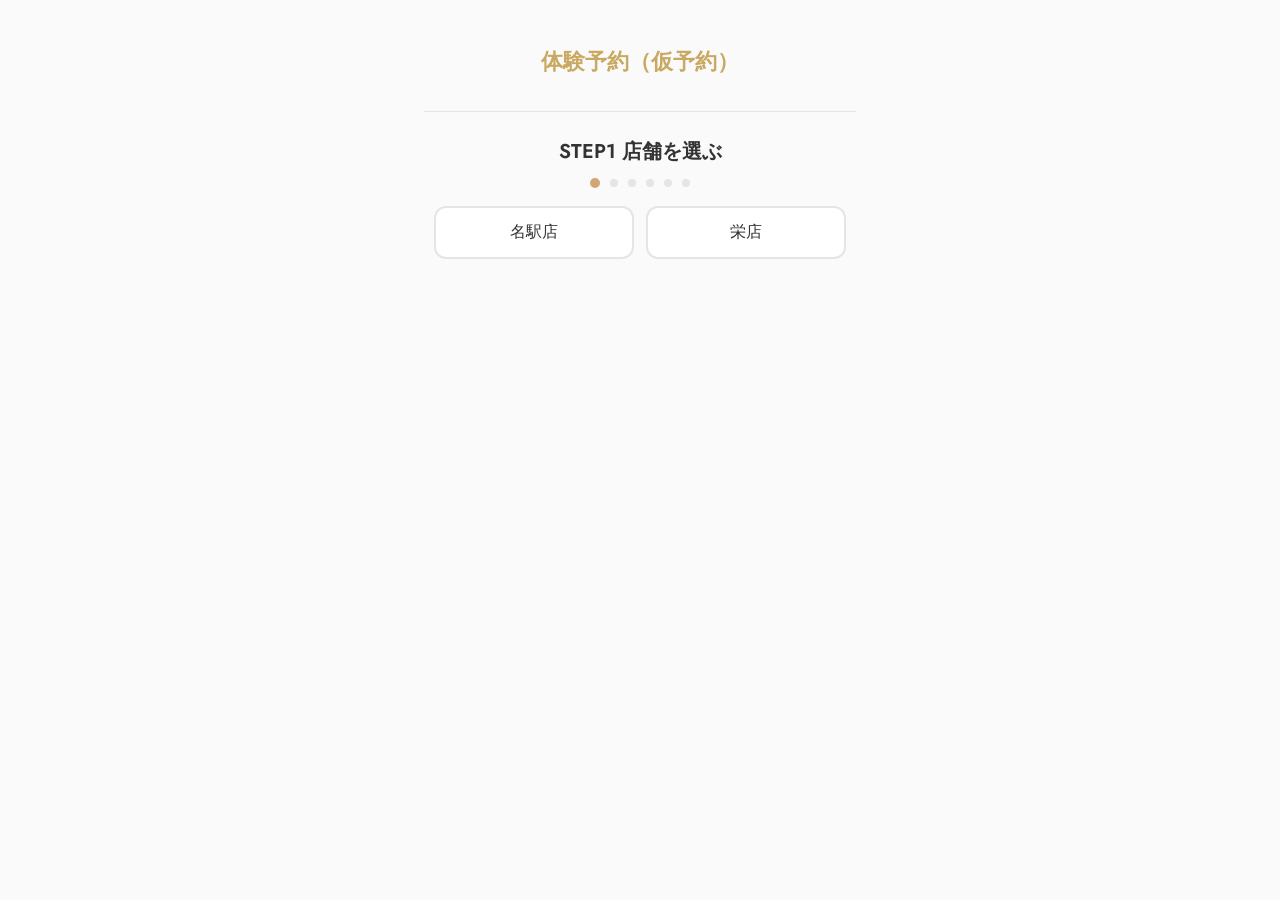
<file: index.html>
<!DOCTYPE html>
<html lang="ja">
<head>
  <meta charset="UTF-8">
  <meta name="viewport" content="width=device-width, initial-scale=1">
  <title>体験予約（仮）｜岩盤ホットヨガスタジオ ソラ</title>
  <link rel="preconnect" href="https://fonts.googleapis.com">
  <link rel="preconnect" href="https://fonts.gstatic.com" crossorigin>
  <link href="https://fonts.googleapis.com/css2?family=Jost:wght@400;500;600;700&family=Zen+Maru+Gothic:wght@500&display=swap" rel="stylesheet">
  <link rel="stylesheet" href="reservation-demo.css">
</head>
<body class="rv-body">
  <div class="rv-wrap">
    <header class="rv-header">
      <h1 class="rv-header-title">体験予約（仮予約）</h1>
    </header>

    <main class="rv-main">
      <!-- STEP1 店舗選択 -->
      <section class="rv-step is-current" data-step="1" id="rv-step-1">
        <h2 class="rv-step-title">STEP1 店舗を選ぶ</h2>
        <div class="rv-options rv-store-options" id="rv-store-options" role="group" aria-label="店舗選択">
          <!-- JSで挿入: 名駅店 / 栄店 -->
        </div>
      </section>

      <!-- STEP2 日付選択（直近14日） -->
      <section class="rv-step" data-step="2" id="rv-step-2">
        <h2 class="rv-step-title">STEP2 日付を選ぶ</h2>
        <p class="rv-step-sub rv-step-sub--muted">今日から2週間以内の来店希望日をお選びください</p>
        <div class="rv-options rv-date-options rv-day-options" id="rv-date-options" role="group" aria-label="日付選択">
          <!-- JSで挿入 -->
        </div>
        <div class="rv-step-actions">
          <button type="button" class="rv-btn rv-btn-back" id="rv-back-2">戻る</button>
          <button type="button" class="rv-btn rv-btn-next" id="rv-next-2" disabled>次へ</button>
        </div>
      </section>

      <!-- STEP3 レッスン選択 -->
      <section class="rv-step" data-step="3" id="rv-step-3">
        <h2 class="rv-step-title">STEP3 レッスンを選ぶ</h2>
        <p class="rv-step-sub" id="rv-lesson-step-sub"></p>
        <div class="rv-lesson-list" id="rv-lesson-list" role="group" aria-label="レッスン選択">
          <!-- JSで挿入 -->
        </div>
        <div class="rv-step-actions">
          <button type="button" class="rv-btn rv-btn-back" id="rv-back-3">戻る</button>
          <button type="button" class="rv-btn rv-btn-next" id="rv-next-3" disabled>次へ</button>
        </div>
      </section>

      <!-- STEP4 名前 -->
      <section class="rv-step" data-step="4" id="rv-step-4">
        <h2 class="rv-step-title">STEP4 お名前</h2>
        <form class="rv-form" id="rv-form-name">
          <label class="rv-label" for="rv-input-name">お名前（必須）</label>
          <input type="text" class="rv-input" id="rv-input-name" name="name" placeholder="山田 花子" required autocomplete="name">
        </form>
        <div class="rv-step-actions">
          <button type="button" class="rv-btn rv-btn-back" id="rv-back-4">戻る</button>
          <button type="button" class="rv-btn rv-btn-next" id="rv-next-4">次へ</button>
        </div>
      </section>

      <!-- STEP5 電話番号 -->
      <section class="rv-step" data-step="5" id="rv-step-5">
        <h2 class="rv-step-title">STEP5 電話番号</h2>
        <form class="rv-form" id="rv-form-tel">
          <label class="rv-label" for="rv-input-tel">電話番号（必須）</label>
          <input type="tel" class="rv-input" id="rv-input-tel" name="tel" placeholder="090-1234-5678" required autocomplete="tel">
        </form>
        <div class="rv-step-actions">
          <button type="button" class="rv-btn rv-btn-back" id="rv-back-5">戻る</button>
          <button type="button" class="rv-btn rv-btn-primary" id="rv-submit">次へ</button>
        </div>
      </section>

      <!-- STEP6 LINE送信前の最終確認 -->
      <section class="rv-step" data-step="6" id="rv-step-6">
        <h2 class="rv-step-title">まだ仮予約は完了していません</h2>
        <div class="rv-complete-message">
          <p>
            LINEボタンを押すと、ご予約内容が<br>
            チャットに自動入力されます。
          </p>
          <p>
            内容をご確認のうえ、<br>
            送信してください。
          </p>
          <p class="rv-note">※まだ予約は完了していません</p>
          <p>スタッフがご予約内容を確認のうえ、空き状況を確認後、予約確定のご連絡をいたします。</p>
        </div>
        <div class="rv-summary" id="rv-summary"></div>
        <div class="rv-step-actions rv-step-actions--column">
          <p class="rv-line-send-hint">LINEを開いたらそのまま送信</p>
          <a href="#" class="rv-btn rv-btn-line" id="rv-line-link" target="_blank" rel="noopener noreferrer">LINEで仮予約を完了する</a>
          <button type="button" class="rv-btn rv-btn-back" id="rv-reset-demo">最初からやり直す</button>
        </div>
      </section>
    </main>
  </div>

  <script src="reservation-data.js?v=20260330c"></script>
  <script src="reservation-demo.js?v=20260330c"></script>
</body>
</html>
</file>
<file: reservation-demo.css>
/**
 * 予約デモ PoC 用スタイル（rv- プレフィックスのみ・既存クラスは一切上書きしない）
 * 既存LPのトーンに合わせた変数を当ファイル内で定義
 */
:root {
  --rv-color-primary: #d4a574;
  --rv-color-primary-dark: #b88752;
  --rv-color-gold: #c9a961;
  --rv-color-text: #333;
  --rv-color-text-muted: #666;
  --rv-color-bg: #fff;
  --rv-color-border: #e5e5e5;
  --rv-color-text-inverse: #fff;
  --rv-font-en: 'Jost', sans-serif;
  --rv-font-hand: 'Zen Maru Gothic', sans-serif;
}

.rv-body {
  margin: 0;
  font-family: "Helvetica Neue", Arial, "Hiragino Kaku Gothic ProN", "Hiragino Sans", Meiryo, sans-serif;
  color: var(--rv-color-text);
  background-color: #fafafa;
  line-height: 1.6;
}

.rv-wrap {
  max-width: 480px;
  margin: 0 auto;
  min-height: 100vh;
  display: flex;
  flex-direction: column;
  padding: 16px;
  box-sizing: border-box;
}

.rv-header {
  padding: 20px 0 24px;
  border-bottom: 1px solid var(--rv-color-border);
  margin-bottom: 24px;
  text-align: center;
}

.rv-header-title {
  margin: 0 0 8px;
  font-size: 20px;
  font-weight: 600;
  font-family: var(--rv-font-en);
  color: var(--rv-color-gold);
}

.rv-header-lead {
  margin: 0;
  font-size: 13px;
  color: var(--rv-color-text-muted);
}

.rv-main {
  flex: 1;
}

/* ステップ：表示は .is-current のときのみ */
.rv-step {
  display: none;
  padding: 0 0 32px;
}

.rv-step.is-current {
  display: block;
}

.rv-step-title {
  margin: 0 0 10px;
  font-size: 18px;
  font-weight: 600;
  font-family: var(--rv-font-en);
  color: var(--rv-color-text);
  text-align: center;
}

.rv-progress {
  display: flex;
  justify-content: center;
  align-items: center;
  gap: 10px;
  margin: 0 0 18px;
}

.rv-dot {
  width: 8px;
  height: 8px;
  border-radius: 50%;
  background: var(--rv-color-border);
  flex-shrink: 0;
}

.rv-dot.is-active {
  width: 10px;
  height: 10px;
  background: var(--rv-color-primary);
}

.rv-step-sub {
  margin: 0 0 12px;
  font-size: 14px;
  color: var(--rv-color-text-muted);
  text-align: center;
}

.rv-step-sub--muted {
  margin-top: -8px;
  margin-bottom: 16px;
  font-size: 13px;
}

/* 選択肢エリア（店舗・曜日） */
.rv-options {
  display: flex;
  flex-wrap: wrap;
  gap: 12px;
  margin-bottom: 24px;
  justify-content: center;
}

.rv-day-options {
  display: flex;
  flex-wrap: wrap;
  justify-content: center;
  gap: 8px;
}

.rv-date-options {
  margin-left: auto;
  margin-right: auto;
}

.rv-option-btn--date {
  width: auto;
  min-width: 6.5em;
  max-width: none;
  flex: 0 0 auto;
  padding: 12px 14px;
  font-size: 15px;
}

.rv-option-btn {
  display: block;
  width: 100%;
  max-width: 220px;
  padding: 14px 20px;
  font-size: 16px;
  font-weight: 500;
  color: var(--rv-color-text);
  background: var(--rv-color-bg);
  border: 2px solid var(--rv-color-border);
  border-radius: 12px;
  cursor: pointer;
  transition: border-color 0.2s, background 0.2s;
  box-sizing: border-box;
  text-align: center;
}

.rv-option-btn:hover {
  border-color: var(--rv-color-primary);
  background: #fefaf6;
}

.rv-option-btn.is-selected {
  border-color: var(--rv-color-primary);
  background: #fefaf6;
  color: var(--rv-color-primary-dark);
}

.rv-option-btn.is-disabled {
  opacity: 0.4;
  cursor: not-allowed;
}

.rv-option-btn.is-disabled:hover {
  border-color: var(--rv-color-border);
  background: var(--rv-color-bg);
}

/* レッスン一覧 */
.rv-lesson-list {
  display: flex;
  flex-direction: column;
  gap: 10px;
  margin-bottom: 24px;
}

.rv-lesson-btn {
  display: block;
  width: 100%;
  padding: 14px 16px;
  font-size: 15px;
  text-align: left;
  color: var(--rv-color-text);
  background: var(--rv-color-bg);
  border: 2px solid var(--rv-color-border);
  border-radius: 12px;
  cursor: pointer;
  transition: border-color 0.2s, background 0.2s;
  box-sizing: border-box;
}

.rv-lesson-btn:hover {
  border-color: var(--rv-color-primary);
  background: #fefaf6;
}

.rv-lesson-btn.is-selected {
  border-color: var(--rv-color-primary);
  background: #fefaf6;
  color: var(--rv-color-primary-dark);
}

.rv-lesson-btn .rv-lesson-time {
  display: inline-block;
  min-width: 4em;
  font-weight: 600;
  margin-right: 8px;
}

/* フォーム */
.rv-form {
  margin-bottom: 24px;
}

.rv-label {
  display: block;
  margin-bottom: 6px;
  font-size: 14px;
  font-weight: 500;
  color: var(--rv-color-text);
}

.rv-input {
  width: 100%;
  padding: 12px 14px;
  font-size: 16px;
  border: 1px solid var(--rv-color-border);
  border-radius: 8px;
  box-sizing: border-box;
}

.rv-input::placeholder {
  color: #aaa;
}

.rv-input:focus {
  outline: none;
  border-color: var(--rv-color-primary);
}

/* ボタン */
.rv-step-actions {
  display: flex;
  gap: 12px;
  flex-wrap: wrap;
  margin-top: 8px;
  justify-content: center;
}

.rv-step-actions--column {
  flex-direction: column;
  align-items: center;
}

.rv-btn {
  display: inline-flex;
  align-items: center;
  justify-content: center;
  min-height: 54px;
  padding: 0 40px;
  font-size: 18px;
  font-weight: 400;
  letter-spacing: 0.15em;
  line-height: 1;
  text-align: center;
  text-decoration: none;
  border-radius: 100px;
  cursor: pointer;
  transition: transform 0.3s ease, box-shadow 0.3s ease, filter 0.3s ease, background-color 0.3s ease, border-color 0.3s ease, color 0.3s ease;
  -webkit-tap-highlight-color: transparent;
  box-sizing: border-box;
  font-family: inherit;
  white-space: nowrap;
}

.rv-btn:active:not(:disabled) {
  transform: scale(0.98);
  box-shadow: none;
}

.rv-btn:disabled {
  opacity: 0.5;
  cursor: not-allowed;
}

.rv-btn-back {
  background: var(--rv-color-bg);
  color: var(--rv-color-primary);
  border: 1px solid var(--rv-color-primary);
}

.rv-btn-back:hover:not(:disabled) {
  background-color: var(--rv-color-primary);
  color: var(--rv-color-text-inverse);
  transform: translateY(-2px);
  box-shadow: 0 10px 25px rgba(212, 165, 116, 0.2);
}

.rv-btn-back:active:not(:disabled) {
  transform: scale(0.98);
}

.rv-btn-next,
.rv-btn-primary {
  border: 1px solid var(--rv-color-primary);
  background-color: var(--rv-color-primary);
  color: var(--rv-color-text-inverse);
  font-weight: 600;
  letter-spacing: 0.08em;
}

.rv-btn-next:hover:not(:disabled),
.rv-btn-primary:hover:not(:disabled) {
  filter: brightness(1.05);
  transform: translateY(-2px);
  box-shadow: 0 10px 25px rgba(212, 165, 116, 0.25);
}

.rv-btn-next:active:not(:disabled),
.rv-btn-primary:active:not(:disabled) {
  transform: scale(0.98);
}

.rv-line-cta {
  text-align: center;
  font-size: 14px;
  font-weight: 600;
  margin: 16px 0 8px;
  color: #333;
}

.rv-line-send-hint {
  margin: 0 0 10px;
  font-size: 14px;
  font-weight: 700;
  color: var(--rv-color-primary-dark);
  text-align: center;
}

.rv-btn-line {
  display: flex !important;
  flex-direction: column;
  align-items: center;
  justify-content: center;
  width: 100%;
  max-width: 376px;
  min-height: 80px;
  padding: 15px 52px !important;
  margin: 0 auto;
  font-size: 21px;
  font-weight: bold;
  letter-spacing: 0.05em;
  line-height: 1.2;
  white-space: normal;
  text-align: center;
  color: #fff !important;
  text-decoration: none !important;
  border: none;
  border-radius: 100px;
  border-bottom: 5px solid #007700;
  background: linear-gradient(180deg, #00c300 0%, #009900 100%);
  box-shadow: 0 8px 20px rgba(0, 0, 0, 0.3);
}

.rv-btn-line:hover {
  filter: brightness(1.05);
  box-shadow: 0 10px 25px rgba(0, 0, 0, 0.25);
}

.rv-btn-line:active:not(:disabled) {
  transform: scale(0.98);
  filter: brightness(0.98);
}

@media (min-width: 769px) {
  .rv-btn-line {
    max-width: 450px;
    padding: 12px 40px !important;
    font-size: 18px;
    min-height: 72px;
  }
}

/* STEP6 説明（LINE送信前） */
.rv-complete-message {
  margin-bottom: 20px;
  padding: 16px;
  background: #f5f5f5;
  border-radius: 12px;
  font-size: 14px;
  color: var(--rv-color-text);
  line-height: 1.7;
  text-align: center;
}

.rv-complete-message p {
  line-height: 1.8;
  text-align: center;
  max-width: 320px;
  margin: 0 auto 14px;
}

.rv-complete-message p:last-child {
  margin-bottom: 0;
}

.rv-complete-message .rv-note {
  max-width: 300px;
  margin: 16px auto;
  line-height: 1.7;
  text-align: center;
  font-weight: 600;
  padding: 12px 14px;
  color: var(--rv-color-text);
  background: #f0ebe3;
  border-radius: 8px;
  border-left: 3px solid var(--rv-color-primary);
  box-sizing: border-box;
}

.rv-summary {
  margin-bottom: 24px;
  padding: 16px;
  background: var(--rv-color-bg);
  border: 1px solid var(--rv-color-border);
  border-radius: 12px;
  font-size: 14px;
  line-height: 1.8;
}

.rv-summary-title {
  margin: 0 0 10px;
  font-size: 14px;
  font-weight: 700;
  color: var(--rv-color-text-muted);
  text-align: center;
}

.rv-summary dl {
  margin: 0;
  display: grid;
  gap: 6px 12px;
}

.rv-summary dt {
  margin: 0;
  font-weight: 600;
  color: var(--rv-color-text-muted);
  grid-column: 1;
}

.rv-summary dd {
  margin: 0;
  grid-column: 2;
}

.rv-line-sub-link {
  display: block;
  margin-top: 14px;
  font-size: 13px;
  color: var(--rv-color-text-muted);
  text-align: center;
  text-decoration: underline;
}

.rv-line-sub-link:hover {
  color: var(--rv-color-primary);
}

.rv-footer-lp {
  margin: 28px 0 0;
  padding: 0;
  text-align: center;
}

.rv-footer-lp-link {
  font-size: 12px;
  color: #aaa;
  text-decoration: underline;
}

.rv-footer-lp-link:hover {
  color: var(--rv-color-text-muted);
}

@media (min-width: 769px) {
  .rv-wrap {
    padding: 24px;
  }
  .rv-header-title {
    font-size: 22px;
  }
  .rv-step-title {
    font-size: 20px;
  }
  .rv-option-btn {
    max-width: 200px;
  }
}

/* PC向け：LINE案内ページ */
.rv-pc-line-main {
  padding-bottom: 32px;
}

.rv-pc-line-lead {
  margin: 0 0 24px;
  font-size: 15px;
  line-height: 1.75;
  color: var(--rv-color-text);
}

.rv-pc-line-lead strong {
  color: var(--rv-color-primary-dark);
  font-weight: 600;
}

.rv-pc-line-section {
  margin: 0 0 24px;
  padding: 20px 16px;
  background: var(--rv-color-bg);
  border: 1px solid var(--rv-color-border);
  border-radius: 8px;
  text-align: center;
}

.rv-pc-line-subtitle {
  margin: 0 0 8px;
  font-size: 16px;
  font-weight: 600;
  font-family: var(--rv-font-hand);
  color: var(--rv-color-gold);
}

.rv-pc-qr-wrap {
  margin: 16px auto 0;
  max-width: 260px;
}

.rv-pc-qr {
  display: block;
  width: 100%;
  max-width: 240px;
  height: auto;
  margin: 0 auto;
  border-radius: 4px;
}

.rv-pc-line-actions {
  margin-top: 8px;
}
</file>
